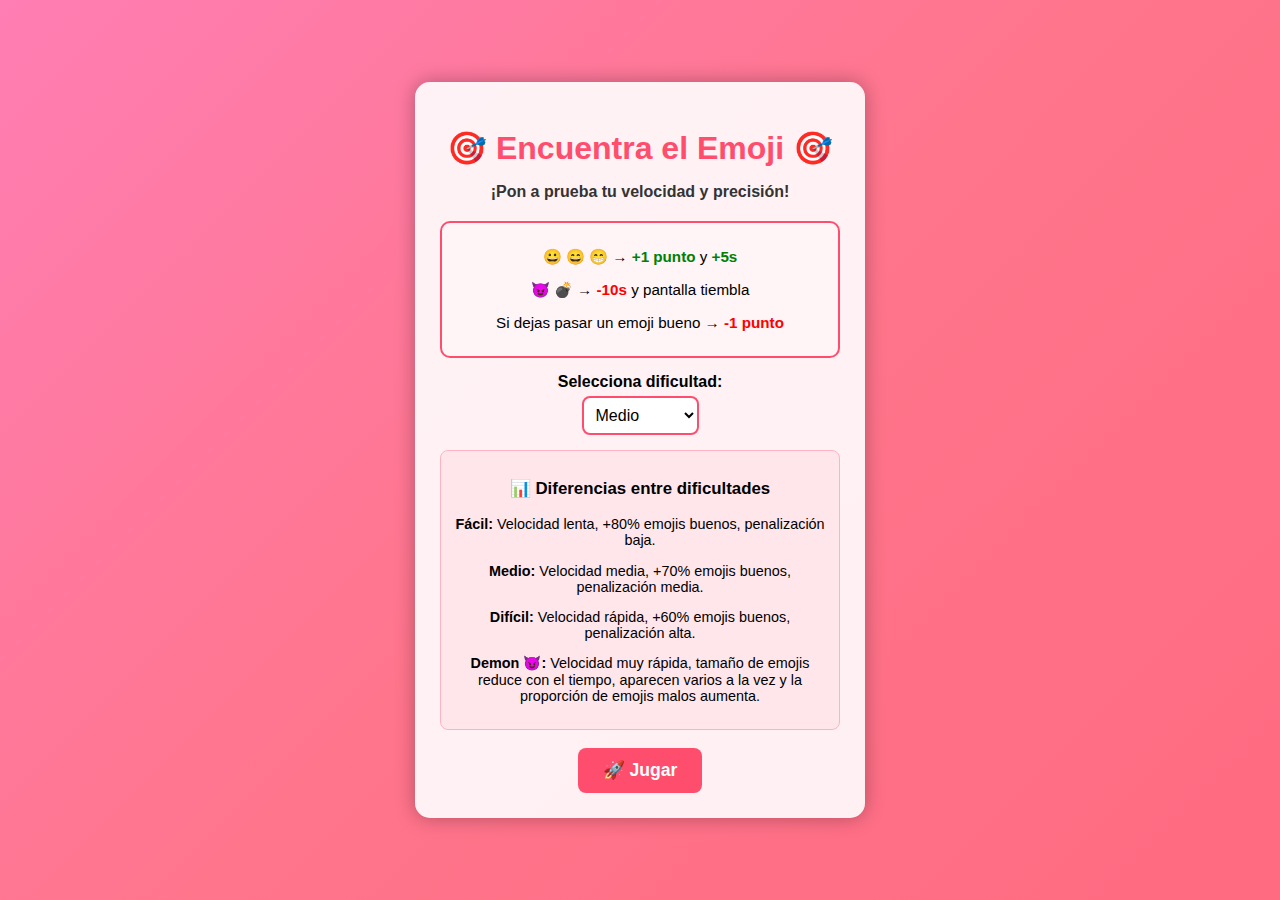
<file: index.html>
<!DOCTYPE html>
<html lang="es">
<head>
    <meta charset="UTF-8">
    <meta name="viewport" content="width=device-width, initial-scale=1.0">
    <title>Menú - Encuentra el Emoji</title>
    <link rel="stylesheet" href="style.css">
</head>
<body class="menu-bg">
    <div class="menu-container">
        <h1 class="titulo">🎯 Encuentra el Emoji 🎯</h1>
        <p class="subtitulo">¡Pon a prueba tu velocidad y precisión!</p>

        <div class="leyenda">
            <p>😀 😄 😁 → <span class="bueno">+1 punto</span> y <span class="bueno">+5s</span></p>
            <p>😈 💣 → <span class="malo">-10s</span> y pantalla tiembla</p>
            <p>Si dejas pasar un emoji bueno → <span class="malo">-1 punto</span></p>
        </div>

        <label for="dificultad" class="label-dif">Selecciona dificultad:</label>
        <select id="dificultad" class="select-dif">
            <option value="facil">Fácil</option>
            <option value="medio" selected>Medio</option>
            <option value="dificil">Difícil</option>
            <option value="demon">Demon 😈</option>
        </select>

        <div class="info-dificultad">
            <h3>📊 Diferencias entre dificultades</h3>
            <p><b>Fácil:</b> Velocidad lenta, +80% emojis buenos, penalización baja.</p>
            <p><b>Medio:</b> Velocidad media, +70% emojis buenos, penalización media.</p>
            <p><b>Difícil:</b> Velocidad rápida, +60% emojis buenos, penalización alta.</p>
            <p><b>Demon 😈:</b> Velocidad muy rápida, tamaño de emojis reduce con el tiempo, aparecen varios a la vez y la proporción de emojis malos aumenta.</p>
        </div>

        <br>
        <button class="btn" onclick="iniciarJuego()">🚀 Jugar</button>
    </div>

    <script>
        function iniciarJuego() {
            const dificultad = document.getElementById("dificultad").value;
            localStorage.setItem("dificultadEmoji", dificultad);
            window.location.href = "juego.html";
        }
    </script>
</body>
</html>
</file>
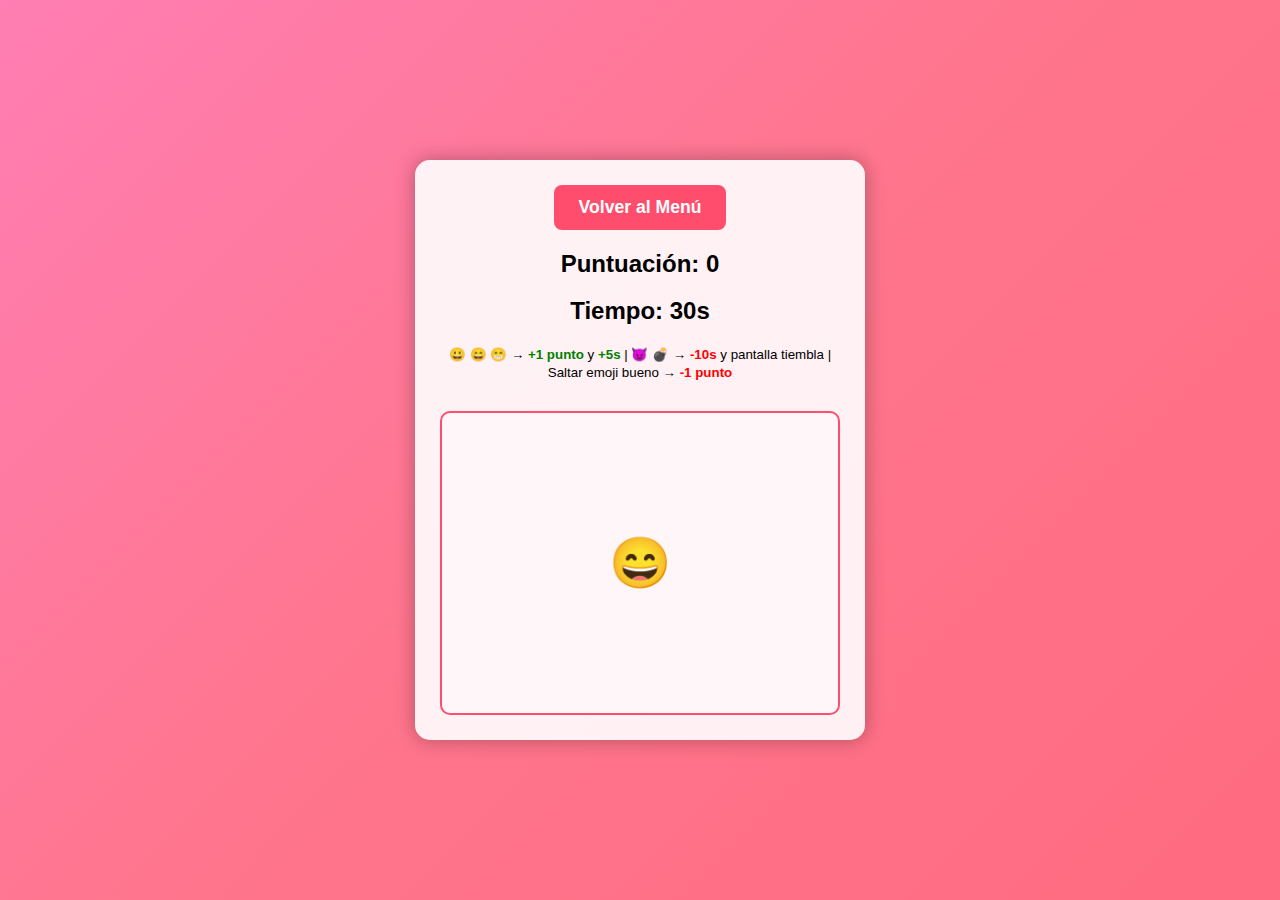
<file: juego.html>
<!DOCTYPE html>
<html lang="es">
<head>
    <meta charset="UTF-8">
    <meta name="viewport" content="width=device-width, initial-scale=1.0">
    <title>Juego - Encuentra el Emoji</title>
    <link rel="stylesheet" href="style.css">
</head>
<body class="menu-bg">
    <div class="menu-container game-container">
        <header>
            <a href="index.html" class="btn">Volver al Menú</a>
            <h2>Puntuación: <span id="score">0</span></h2>
            <h2>Tiempo: <span id="time">30</span>s</h2>
        </header>

        <div class="leyenda-juego">
            <small>
                😀 😄 😁 → <span class="bueno">+1 punto</span> y <span class="bueno">+5s</span> |
                😈 💣 → <span class="malo">-10s</span> y pantalla tiembla |
                Saltar emoji bueno → <span class="malo">-1 punto</span>
            </small>
        </div>

        <div id="emoji-area"></div>

        <div id="game-over" style="display:none;">
            <h2 style="color:red;">¡Game Over!</h2>
            <button class="btn" onclick="location.reload()">Volver a Intentar</button>
        </div>
    </div>

    <script src="script.js"></script>
</body>
</html>
</file>
<file: style.css>
/* Fondo animado */
body {
    font-family: 'Segoe UI', sans-serif;
    margin: 0;
    padding: 0;
}

.menu-bg {
    background: linear-gradient(135deg, #ff7eb3, #ff758c, #ff6b81);
    min-height: 100vh;
    display: flex;
    justify-content: center;
    align-items: center;
}

.menu-container, .game-container {
    background: rgba(255, 255, 255, 0.9);
    padding: 25px;
    border-radius: 15px;
    max-width: 400px;
    text-align: center;
    box-shadow: 0 0 20px rgba(0,0,0,0.3);
}

/* Títulos y subtítulos */
.titulo {
    font-size: 2rem;
    color: #ff4d6d;
    margin-bottom: 5px;
}

.subtitulo {
    color: #333;
    font-weight: bold;
    margin-bottom: 20px;
}

/* Botones */
.btn {
    display: inline-block;
    padding: 12px 25px;
    background-color: #ff4d6d;
    color: white;
    font-weight: bold;
    text-decoration: none;
    border-radius: 8px;
    border: none;
    cursor: pointer;
    font-size: 1.1rem;
    transition: 0.3s;
}

.btn:hover {
    background-color: #e04361;
    transform: scale(1.05);
}

/* Leyenda */
.leyenda {
    background: #fff5f7;
    border: 2px solid #ff4d6d;
    border-radius: 10px;
    padding: 10px;
    margin-bottom: 15px;
    font-size: 0.95rem;
}

.bueno {
    color: green;
    font-weight: bold;
}

.malo {
    color: red;
    font-weight: bold;
}

/* Select */
.label-dif {
    font-weight: bold;
    display: block;
    margin-top: 10px;
    margin-bottom: 5px;
}

.select-dif {
    padding: 8px;
    border: 2px solid #ff4d6d;
    border-radius: 8px;
    font-size: 1rem;
    background-color: white;
}

/* Info dificultad */
.info-dificultad {
    background: #ffe6eb;
    padding: 10px;
    border-radius: 8px;
    border: 1px solid #ffb3c1;
    font-size: 0.9rem;
    margin-top: 15px;
}

/* Área de juego */
#emoji-area {
    margin-top: 30px;
    font-size: 50px;
    position: relative;
    height: 300px;
    background: #fef6f9;
    border: 2px solid #ff4d6d;
    border-radius: 10px;
}

/* Efecto de sacudida */
.shake {
    animation: shake 0.4s;
}

@keyframes shake {
    0% { transform: translate(2px, 1px) rotate(0deg); }
    20% { transform: translate(-1px, -2px) rotate(-1deg); }
    40% { transform: translate(-3px, 0px) rotate(1deg); }
    60% { transform: translate(1px, 2px) rotate(0deg); }
    80% { transform: translate(3px, 1px) rotate(-1deg); }
    100% { transform: translate(-1px, -2px) rotate(1deg); }
}
</file>
